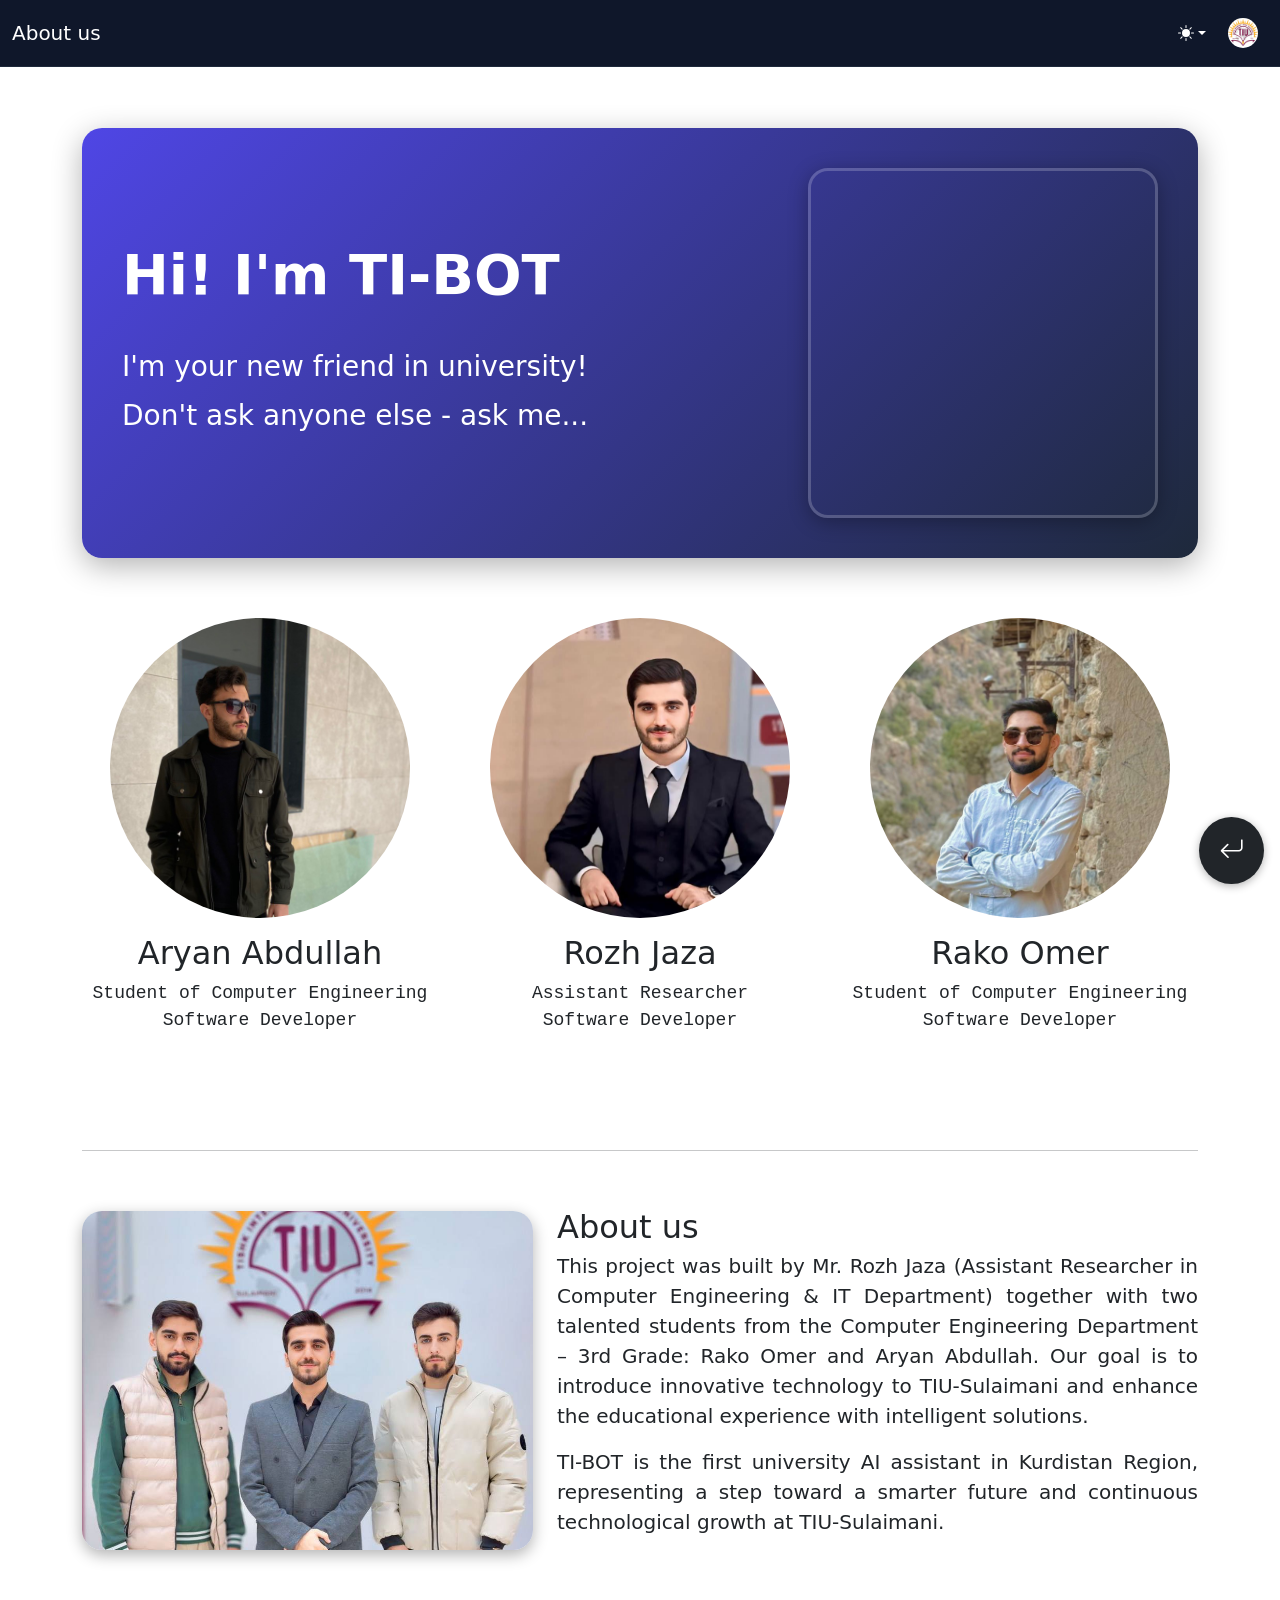
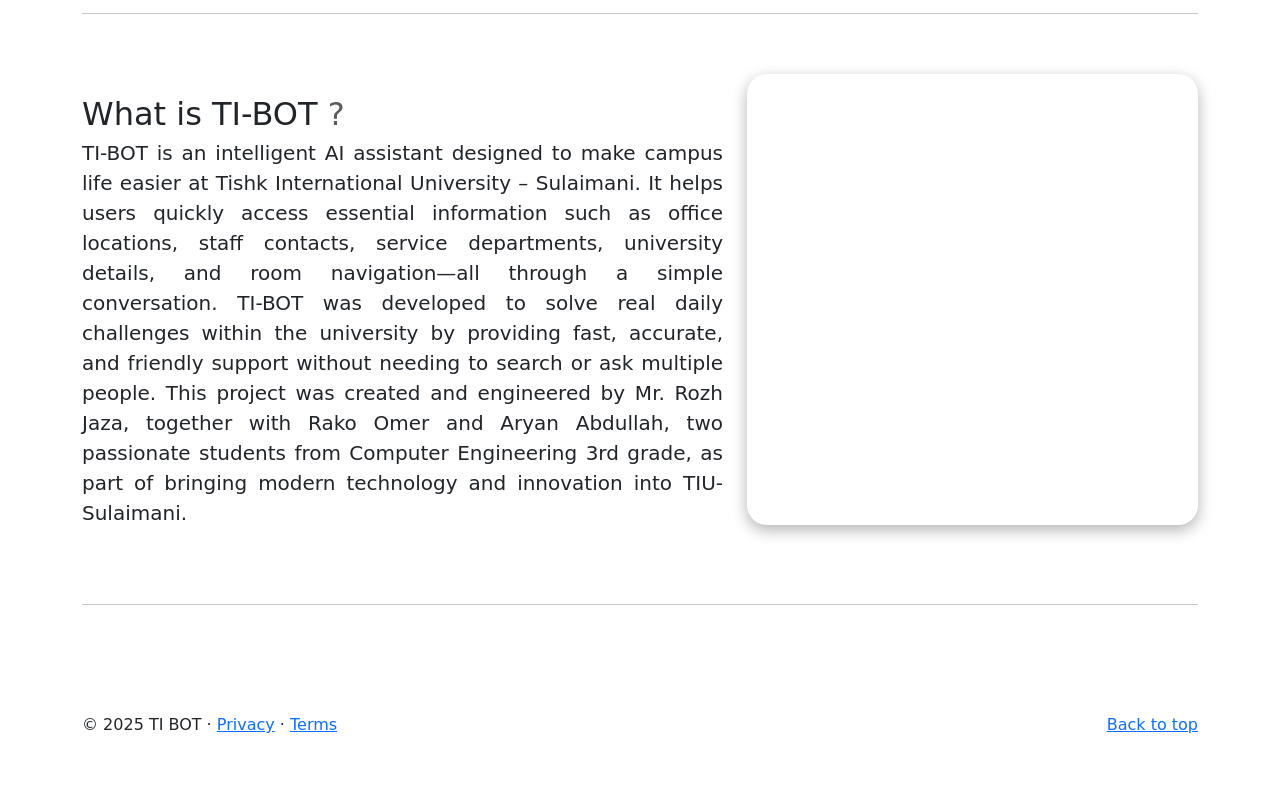
<file: frontend/about_us/about.html>
<!doctype html>
<html lang="en" data-bs-theme="dark">
  <head>
    <meta charset="utf-8" />
    <meta name="viewport" content="width=device-width, initial-scale=1" />
    <meta name="description" content="" />
    <meta name="author" content="Mark Otto, Jacob Thornton, and Bootstrap contributors" />
    <meta name="generator" content="Astro v5.13.2" />
    <title>Carousel Template · Bootstrap v5.3</title>
    <link rel="canonical" href="https://getbootstrap.com/docs/5.3/examples/carousel/" />
    <link href="https://cdnjs.cloudflare.com/ajax/libs/bootstrap/5.3.0/css/bootstrap.min.css" rel="stylesheet" />
    <link rel="stylesheet" href="https://cdn.jsdelivr.net/npm/bootstrap-icons@1.11.3/font/bootstrap-icons.css">

    <meta name="theme-color" content="#712cf9" />
    <style>
      body {
        padding-top: 56px;
        background-color: #0f172a !important;
      }
      
      [data-bs-theme="light"] body {
        background-color: #ffffff !important;
      }
      
      .bd-placeholder-img {
        font-size: 1.125rem;
        text-anchor: middle;
        -webkit-user-select: none;
        -moz-user-select: none;
        user-select: none;
      }
      
      @media (min-width: 768px) {
        .bd-placeholder-img-lg {
          font-size: 3.5rem;
        }
      }
      
      .b-example-divider {
        width: 100%;
        height: 3rem;
        background-color: #0000001a;
        border: solid rgba(0, 0, 0, 0.15);
        border-width: 1px 0;
        box-shadow: inset 0 0.5em 1.5em #0000001a, inset 0 0.125em 0.5em #00000026;
      }
      
      .b-example-vr {
        flex-shrink: 0;
        width: 1.5rem;
        height: 100vh;
      }
      
      .bi {
        vertical-align: -0.125em;
        fill: currentColor;
      }
      
      .nav-scroller {
        position: relative;
        z-index: 2;
        height: 2.75rem;
        overflow-y: hidden;
      }
      
      .nav-scroller .nav {
        display: flex;
        flex-wrap: nowrap;
        padding-bottom: 1rem;
        margin-top: -1px;
        overflow-x: auto;
        text-align: center;
        white-space: nowrap;
        -webkit-overflow-scrolling: touch;
      }
      
      .btn-bd-primary {
        --bd-violet-rgb: 112.520718, 44.062154, 249.437846;
        --bs-btn-font-weight: 600;
        --bs-btn-color: var(--bs-white);
        --bs-btn-bg: var(--bd-violet-bg);
        --bs-btn-border-color: var(--bd-violet-bg);
        --bs-btn-hover-color: var(--bs-white);
        --bs-btn-hover-bg: #6528e0;
        --bs-btn-hover-border-color: #6528e0;
        --bs-btn-focus-shadow-rgb: var(--bd-violet-rgb);
        --bs-btn-active-color: var(--bs-btn-hover-color);
        --bs-btn-active-bg: #5a23c8;
        --bs-btn-active-border-color: #5a23c8;
      }
      
      .bd-mode-toggle {
        z-index: 1500;
      }
      
      .bd-mode-toggle .bi {
        width: 1em;
        height: 1em;
      }

      /* Back button hover effect */
      .back-button {
        border-radius: 50%;
        color: white;
        background-color: #212529;
        border: none;
        padding: 15px 20px;
        transition: all 0.3s ease;
        box-shadow: 0 2px 8px rgba(0, 0, 0, 0.3);
      }

      .back-button:hover {
        background-color: #4f46e5;
        transform: translateY(-3px);
        box-shadow: 0 6px 20px rgba(79, 70, 229, 0.4);
      }

      .back-button:active {
        transform: translateY(-1px);
        box-shadow: 0 3px 10px rgba(79, 70, 229, 0.3);
      }
      
      /* Chat robot container - fully responsive */
      .chat-robot-container {
        display: flex;
        flex-direction: row;
        align-items: center;
        gap: 30px;
        padding: 40px;
        border-radius: 20px;
        background: linear-gradient(135deg, #4f46e5, #1e293b);
        box-shadow: 0 8px 30px rgba(0, 0, 0, 0.3);
        margin-bottom: 60px;
      }
      
      .robot-text {
        flex: 1;
        color: #fff;
      }
      
      .robot-text h1 {
        font-size: clamp(1.75rem, 5vw, 3.5rem);
        font-weight: bold;
        margin-bottom: 15px;
        line-height: 1.2;
      }
      
      .robot-text p {
        font-size: clamp(1rem, 2.5vw, 1.75rem);
        margin-bottom: 10px;
        line-height: 1.4;
      }
      
      /* Bot animation - fully responsive */
      .bot-animation {
        width: 100%;
        max-width: 350px;
        min-width: 200px;
        aspect-ratio: 1 / 1;
        border-radius: 20px;
        overflow: hidden;
        border: 3px solid rgba(255, 255, 255, 0.2);
        box-shadow: 0 4px 20px rgba(0, 0, 0, 0.3);
        flex-shrink: 0;
      }
      
      .bot-animation video {
        width: 100%;
        height: 100%;
        object-fit: cover;
        display: block;
      }
      
      /* Circle images - fully responsive */
      .circle-image {
        width: 100%;
        max-width: 300px;
        height: auto;
        aspect-ratio: 1 / 1;
        object-fit: cover;
        border-radius: 50%;
      }
      
      /* Feature images - fully responsive */
      .feature-image {
        width: 100%;
        height: auto;
        max-width: 100%;
        aspect-ratio: 4 / 3;
        object-fit: cover;
        border-radius: 20px;
        box-shadow: 0 5px 15px rgba(0, 0, 0, 0.3);
      }
      
      /* Feature video - fully responsive - square like bot animation */
      .feature-video {
        width: 100%;
        max-width: 500px;
        aspect-ratio: 1 / 1;
        object-fit: cover;
        border-radius: 20px;
        box-shadow: 0 5px 15px rgba(0, 0, 0, 0.3);
        display: block;
        margin: 0 auto;
      }
      
      /* Marketing section */
      .container.marketing {
        margin-top: 60px;
      }
      
      .container.marketing .row {
        justify-content: center;
      }
      
      .container.marketing .col-lg-4 {
        display: flex;
        flex-direction: column;
        align-items: center;
        margin-bottom: 40px;
        text-align: center;
      }
      
      /* Featurette sections */
      .featurette {
        margin-bottom: 60px;
      }
      
      .featurette-divider {
        margin: 60px 0;
      }
      
      /* Tablet adjustments (768px - 991px) */
      @media (max-width: 991px) {
        .chat-robot-container {
          padding: 30px;
          gap: 25px;
        }
        
        .bot-animation {
          max-width: 280px;
        }
        
        .feature-image,
        .feature-video {
          margin-bottom: 30px;
        }
        
        .featurette {
          margin-bottom: 50px;
        }
        
        .featurette-divider {
          margin: 50px 0;
        }
      }
      
      /* Mobile landscape and small tablets (576px - 767px) */
      @media (max-width: 767px) {
        .chat-robot-container {
          flex-direction: column;
          padding: 25px;
          gap: 20px;
        }
        
        .robot-text {
          text-align: center;
        }
        
        .robot-text h1 {
          font-size: 2rem;
        }
        
        .robot-text p {
          font-size: 1.125rem;
        }
        
        .bot-animation {
          max-width: 250px;
        }
        
        .circle-image {
          max-width: 220px;
        }
        
        .feature-image {
          aspect-ratio: 16 / 9;
          margin-bottom: 25px;
        }
        
        .feature-video {
          max-width: 350px;
          margin-bottom: 25px;
        }
        
        .container.marketing {
          margin-top: 40px;
        }
        
        .featurette {
          margin-bottom: 40px;
        }
        
        .featurette-divider {
          margin: 40px 0;
        }
      }
      
      /* Small mobile devices (481px - 575px) */
      @media (max-width: 575px) {
        body {
          padding-top: 56px;
        }
        
        .chat-robot-container {
          padding: 20px;
          gap: 15px;
          border-radius: 15px;
        }
        
        .robot-text h1 {
          font-size: 1.5rem;
          margin-bottom: 10px;
        }
        
        .robot-text p {
          font-size: 1rem;
        }
        
        .robot-text br {
          display: none;
        }
        
        .bot-animation {
          max-width: 200px;
        }
        
        .circle-image {
          max-width: 180px;
        }
        
        .feature-image {
          aspect-ratio: 16 / 9;
          border-radius: 15px;
        }
        
        .feature-video {
          max-width: 280px;
          border-radius: 15px;
        }
        
        .container.marketing {
          margin-top: 30px;
        }
        
        .container.marketing .col-lg-4 {
          margin-bottom: 35px;
        }
        
        .featurette {
          margin-bottom: 35px;
        }
        
        .featurette-divider {
          margin: 35px 0;
        }
        
        .featurette-heading {
          font-size: 1.5rem;
        }
        
        .lead {
          font-size: 1rem;
        }
      }
      
      /* Extra small devices (320px - 480px) */
      @media (max-width: 480px) {
        .chat-robot-container {
          padding: 15px;
          gap: 12px;
        }
        
        .robot-text h1 {
          font-size: 1.25rem;
        }
        
        .robot-text p {
          font-size: 0.9rem;
        }
        
        .bot-animation {
          max-width: 170px;
        }
        
        .circle-image {
          max-width: 150px;
        }
        
        .navbar-brand {
          font-size: 0.9rem;
        }
        
        .btn {
          padding: 12px 18px;
        }
      }
      
      /* Very small devices (below 375px) */
      @media (max-width: 374px) {
        .chat-robot-container {
          padding: 12px;
        }
        
        .robot-text h1 {
          font-size: 1.1rem;
        }
        
        .robot-text p {
          font-size: 0.85rem;
        }
        
        .bot-animation {
          max-width: 150px;
        }
        
        .circle-image {
          max-width: 130px;
        }
      }
      
      /* Large screens optimization */
      @media (min-width: 1400px) {
        .chat-robot-container {
          padding: 50px;
          gap: 40px;
        }
        
        .bot-animation {
          max-width: 400px;
        }
        
        .circle-image {
          max-width: 320px;
        }
      }
    </style>
  </head>
  <body>
    <svg xmlns="http://www.w3.org/2000/svg" class="d-none">
      <symbol id="check2" viewBox="0 0 16 16">
        <path d="M13.854 3.646a.5.5 0 0 1 0 .708l-7 7a.5.5 0 0 1-.708 0l-3.5-3.5a.5.5 0 1 1 .708-.708L6.5 10.293l6.646-6.647a.5.5 0 0 1 .708 0z"></path>
      </symbol>
      <symbol id="circle-half" viewBox="0 0 16 16">
        <path d="M8 15A7 7 0 1 0 8 1v14zm0 1A8 8 0 1 1 8 0a8 8 0 0 1 0 16z"></path>
      </symbol>
      <symbol id="moon-stars-fill" viewBox="0 0 16 16">
        <path d="M6 .278a.768.768 0 0 1 .08.858 7.208 7.208 0 0 0-.878 3.46c0 4.021 3.278 7.277 7.318 7.277.527 0 1.04-.055 1.533-.16a.787.787 0 0 1 .81.316.733.733 0 0 1-.031.893A8.349 8.349 0 0 1 8.344 16C3.734 16 0 12.286 0 7.71 0 4.266 2.114 1.312 5.124.06A.752.752 0 0 1 6 .278z"></path>
        <path d="M10.794 3.148a.217.217 0 0 1 .412 0l.387 1.162c.173.518.579.924 1.097 1.097l1.162.387a.217.217 0 0 1 0 .412l-1.162.387a1.734 1.734 0 0 0-1.097 1.097l-.387 1.162a.217.217 0 0 1-.412 0l-.387-1.162A1.734 1.734 0 0 0 9.31 6.593l-1.162-.387a.217.217 0 0 1 0-.412l1.162-.387a1.734 1.734 0 0 0 1.097-1.097l.387-1.162zM13.863.099a.145.145 0 0 1 .274 0l.258.774c.115.346.386.617.732.732l.774.258a.145.145 0 0 1 0 .274l-.774.258a1.156 1.156 0 0 0-.732.732l-.258.774a.145.145 0 0 1-.274 0l-.258-.774a1.156 1.156 0 0 0-.732-.732l-.774-.258a.145.145 0 0 1 0-.274l.774-.258c.346-.115.617-.386.732-.732L13.863.1z"></path>
      </symbol>
      <symbol id="sun-fill" viewBox="0 0 16 16">
        <path d="M8 12a4 4 0 1 0 0-8 4 4 0 0 0 0 8zM8 0a.5.5 0 0 1 .5.5v2a.5.5 0 0 1-1 0v-2A.5.5 0 0 1 8 0zm0 13a.5.5 0 0 1 .5.5v2a.5.5 0 0 1-1 0v-2A.5.5 0 0 1 8 13zm8-5a.5.5 0 0 1-.5.5h-2a.5.5 0 0 1 0-1h2a.5.5 0 0 1 .5.5zM3 8a.5.5 0 0 1-.5.5h-2a.5.5 0 0 1 0-1h2A.5.5 0 0 1 3 8zm10.657-5.657a.5.5 0 0 1 0 .707l-1.414 1.415a.5.5 0 1 1-.707-.708l1.414-1.414a.5.5 0 0 1 .707 0zm-9.193 9.193a.5.5 0 0 1 0 .707L3.05 13.657a.5.5 0 0 1-.707-.707l1.414-1.414a.5.5 0 0 1 .707 0zm9.193 2.121a.5.5 0 0 1-.707 0l-1.414-1.414a.5.5 0 0 1 .707-.707l1.414 1.414a.5.5 0 0 1 0 .707zM4.464 4.465a.5.5 0 0 1-.707 0L2.343 3.05a.5.5 0 1 1 .707-.707l1.414 1.414a.5.5 0 0 1 0 .708z"></path>
      </symbol>
    </svg>

    <div class="dropdown position-fixed bottom-0 end-0 mb-3 me-3 bd-mode-toggle">
      <button 
        type="button" 
        class="btn btn-outline-primary back-button" 
        onclick="window.location.href='../index.html'"
        data-bs-toggle="tooltip" 
        data-bs-placement="left" 
        title="Go back to TI BOT">
        <i class="bi bi-arrow-return-left" style="font-size: 25px;"></i>
      </button>
    </div>

    <header data-bs-theme="dark">
      <nav class="navbar navbar-expand-md navbar-dark fixed-top" style="background-color: #0f172a; border-bottom: 1px solid #1e293b;">
        <div class="container-fluid">
          <a class="navbar-brand" href="#">About us</a>
          
          <div class="dropdown bd-mode-toggle ms-auto">
            <button class="btn btn-bd-primary py-2 dropdown-toggle d-flex align-items-center" id="bd-theme" type="button" aria-expanded="false" data-bs-toggle="dropdown" aria-label="Toggle theme (auto)">
              <svg class="bi my-1 theme-icon-active" aria-hidden="true"><use href="#circle-half"></use></svg>
              <span class="visually-hidden" id="bd-theme-text">Toggle theme</span>
            </button>
            <ul class="dropdown-menu dropdown-menu-end shadow" aria-labelledby="bd-theme-text">
              <li>
                <button type="button" class="dropdown-item d-flex align-items-center" data-bs-theme-value="light" aria-pressed="false">
                  <svg class="bi me-2 opacity-50" aria-hidden="true"><use href="#sun-fill"></use></svg>
                  Light
                  <svg class="bi ms-auto d-none" aria-hidden="true"><use href="#check2"></use></svg>
                </button>
              </li>
              <li>
                <button type="button" class="dropdown-item d-flex align-items-center" data-bs-theme-value="dark" aria-pressed="false">
                  <svg class="bi me-2 opacity-50" aria-hidden="true"><use href="#moon-stars-fill"></use></svg>
                  Dark
                  <svg class="bi ms-auto d-none" aria-hidden="true"><use href="#check2"></use></svg>
                </button>
              </li>
              <li>
                <button type="button" class="dropdown-item d-flex align-items-center active" data-bs-theme-value="auto" aria-pressed="true">
                  <svg class="bi me-2 opacity-50" aria-hidden="true"><use href="#circle-half"></use></svg>
                  Auto
                  <svg class="bi ms-auto d-none" aria-hidden="true"><use href="#check2"></use></svg>
                </button>
              </li>
            </ul>
          </div>

          <img src="../image/download (2).png" alt="Logo" style="width: 30px; height: 30px; border-radius: 50%; object-fit: cover; margin:10px;">
        </div>
      </nav>
    </header>

    <main>
      <div class="container mt-5 pt-4">
        <div class="chat-robot-container">
          <div class="robot-text">
            <h1>Hi! I'm TI-BOT</h1>
            <br class="d-none d-md-block">
            <p>I'm your new friend in university!</p>
            <p>Don't ask anyone else - ask me...</p>
          </div>
          <div class="bot-animation">
            <video src="../mp4/like.mp4" autoplay muted loop playsinline></video>
          </div>
        </div>
      </div>

      <div class="container marketing">
        <div class="row">
          <div class="col-lg-4">
            <img src="../image/xom.jpg" alt="Nature" class="circle-image">
            <h2 class="fw-normal mt-3">Aryan Abdullah</h2>
            <pre style="font-size: 18px;">Student of Computer Engineering
Software Developer</pre>
          </div>
          <div class="col-lg-4">
            <img src="../image/mamosta.jpg" alt="Forest" class="circle-image">
            <h2 class="fw-normal mt-3">Rozh Jaza</h2>
           <pre style="font-size: 18px;">Assistant Researcher
Software Developer</pre>
          </div>
          <div class="col-lg-4">
            <img src="../image/rako1.jpg" alt="Ocean" class="circle-image">
            <h2 class="fw-normal mt-3">Rako Omer</h2>
            <pre style="font-size: 18px;">Student of Computer Engineering
Software Developer</pre>
          </div>
        </div>

        <hr class="featurette-divider" />

        <div class="row featurette">
          <div class="col-md-7 order-md-2">
            <h2 class="featurette-heading fw-normal lh-1"> About us <span class="text-body-secondary"></span></h2>
            <p class="lead" style="text-align: justify;">This project was built by Mr. Rozh Jaza (Assistant Researcher in Computer Engineering & IT Department) together with two talented students from the Computer Engineering Department – 3rd Grade: Rako Omer and Aryan Abdullah. Our goal is to introduce innovative technology to TIU-Sulaimani and enhance the educational experience with intelligent solutions.</p>
            <p class="lead" style="text-align: justify;">TI-BOT is the first university AI assistant in Kurdistan Region, representing a step toward a smarter future and continuous technological growth at TIU-Sulaimani.</p>
          </div>
          <div class="col-md-5 order-md-1">
            <img src="../image/xoman1.jpg" alt="Forest sunlight" class="feature-image">
          </div>
        </div>

        <hr class="featurette-divider" />

        <div class="row featurette">
          <div class="col-md-7 order-md-1">
            <br>
            <h2 class="featurette-heading fw-normal lh-1"> What is TI-BOT <span class="text-body-secondary"> ?</span></h2>
            <p class="lead" style="text-align: justify;">TI-BOT is an intelligent AI assistant designed to make campus life easier at Tishk International University – Sulaimani. It helps users quickly access essential information such as office locations, staff contacts, service departments, university details, and room navigation—all through a simple conversation. TI-BOT was developed to solve real daily challenges within the university by providing fast, accurate, and friendly support without needing to search or ask multiple people. This project was created and engineered by Mr. Rozh Jaza, together with Rako Omer and Aryan Abdullah, two passionate students from Computer Engineering 3rd grade, as part of bringing modern technology and innovation into TIU-Sulaimani.</p>
          </div>
          <div class="col-md-5 order-md-2">  
            <video src="../mp4/who.mp4" autoplay muted loop playsinline class="feature-video"></video>
          </div>
        </div>

        <hr class="featurette-divider" />
      </div>

      <footer class="container py-5">
        <p class="float-end"><a href="#">Back to top</a></p>
        <p>&copy; 2025 TI BOT &middot; <a href="#">Privacy</a> &middot; <a href="#">Terms</a></p>
      </footer>
    </main>

    <script src="https://cdnjs.cloudflare.com/ajax/libs/bootstrap/5.3.0/js/bootstrap.bundle.min.js"></script>
    <script>
      // Initialize Bootstrap tooltips
      document.addEventListener('DOMContentLoaded', function() {
        var tooltipTriggerList = [].slice.call(document.querySelectorAll('[data-bs-toggle="tooltip"]'))
        var tooltipList = tooltipTriggerList.map(function (tooltipTriggerEl) {
          return new bootstrap.Tooltip(tooltipTriggerEl)
        })
      });

      // Theme switcher
      (() => {
        'use strict'
        
        const getStoredTheme = () => localStorage.getItem('theme')
        const setStoredTheme = theme => localStorage.setItem('theme', theme)
        
        const getPreferredTheme = () => {
          const storedTheme = getStoredTheme()
          if (storedTheme) {
            return storedTheme
          }
          return window.matchMedia('(prefers-color-scheme: dark)').matches ? 'dark' : 'light'
        }
        
        const setTheme = theme => {
          if (theme === 'auto') {
            document.documentElement.setAttribute('data-bs-theme', window.matchMedia('(prefers-color-scheme: dark)').matches ? 'dark' : 'light')
          } else {
            document.documentElement.setAttribute('data-bs-theme', theme)
          }
          showActiveTheme(theme)
        }
        
        const showActiveTheme = (theme, focus = false) => {
          const themeSwitcher = document.querySelector('#bd-theme')
          if (!themeSwitcher) return
          
          const themeSwitcherText = document.querySelector('#bd-theme-text')
          const activeThemeIcon = document.querySelector('.theme-icon-active use')
          const btnToActive = document.querySelector(`[data-bs-theme-value="${theme}"]`)
          const svgOfActiveBtn = btnToActive.querySelector('svg use').getAttribute('href')
          
          document.querySelectorAll('[data-bs-theme-value]').forEach(element => {
            element.classList.remove('active')
            element.setAttribute('aria-pressed', 'false')
          })
          
          btnToActive.classList.add('active')
          btnToActive.setAttribute('aria-pressed', 'true')
          activeThemeIcon.setAttribute('href', svgOfActiveBtn)
          const themeSwitcherLabel = `${themeSwitcherText.textContent} (${btnToActive.dataset.bsThemeValue})`
          themeSwitcher.setAttribute('aria-label', themeSwitcherLabel)
          
          if (focus) {
            themeSwitcher.focus()
          }
        }
        
        window.matchMedia('(prefers-color-scheme: dark)').addEventListener('change', () => {
          const storedTheme = getStoredTheme()
          if (storedTheme !== 'light' && storedTheme !== 'dark') {
            setTheme(getPreferredTheme())
          }
        })
        
        window.addEventListener('DOMContentLoaded', () => {
          setTheme(getPreferredTheme())
          
          document.querySelectorAll('[data-bs-theme-value]').forEach(toggle => {
            toggle.addEventListener('click', () => {
              const theme = toggle.getAttribute('data-bs-theme-value')
              setStoredTheme(theme)
              setTheme(theme)
            })
          })
        })
      })()
    </script>
  </body>
</html>
</file>
